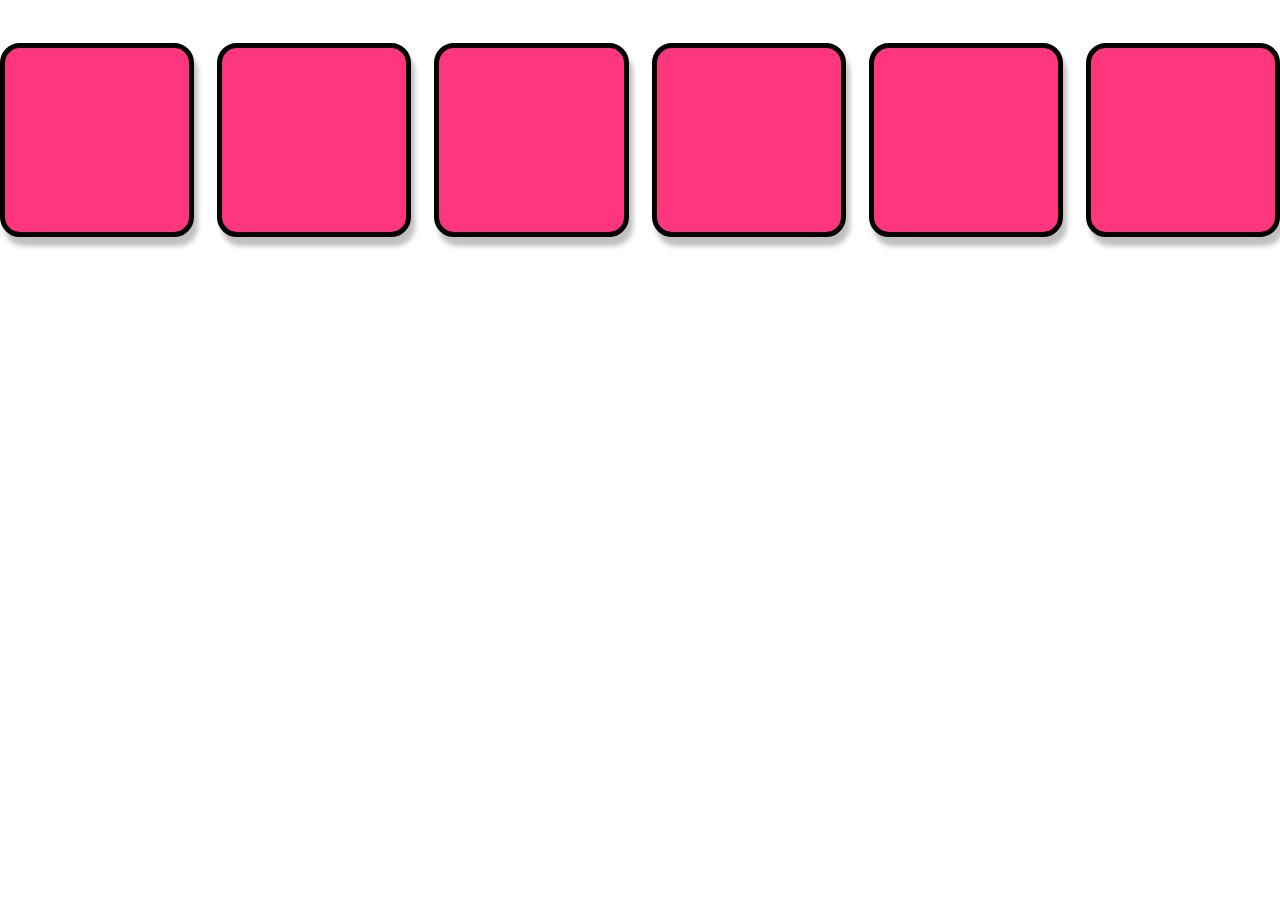
<file: Trabalho CSS/Fase1/index.html>
<!DOCTYPE html>
<html lang="pt-br">
<head>
    <meta charset="UTF-8">
    <meta http-equiv="X-UA-Compatible" content="IE=edge">
    <meta name="viewport" content="width=device-width, initial-scale=1.0">
    <link rel="stylesheet" href="style.css">
    <title>Fase1</title>
</head>
<body><div class="mae">
    <div class="blum"></div>
    <div class="blum"></div>
    <div class="blum"></div>
    <div class="blum"></div>
    <div class="blum"></div>
    <div class="blum"></div>
</div>
    
    
    
</body>
</html>
</file>
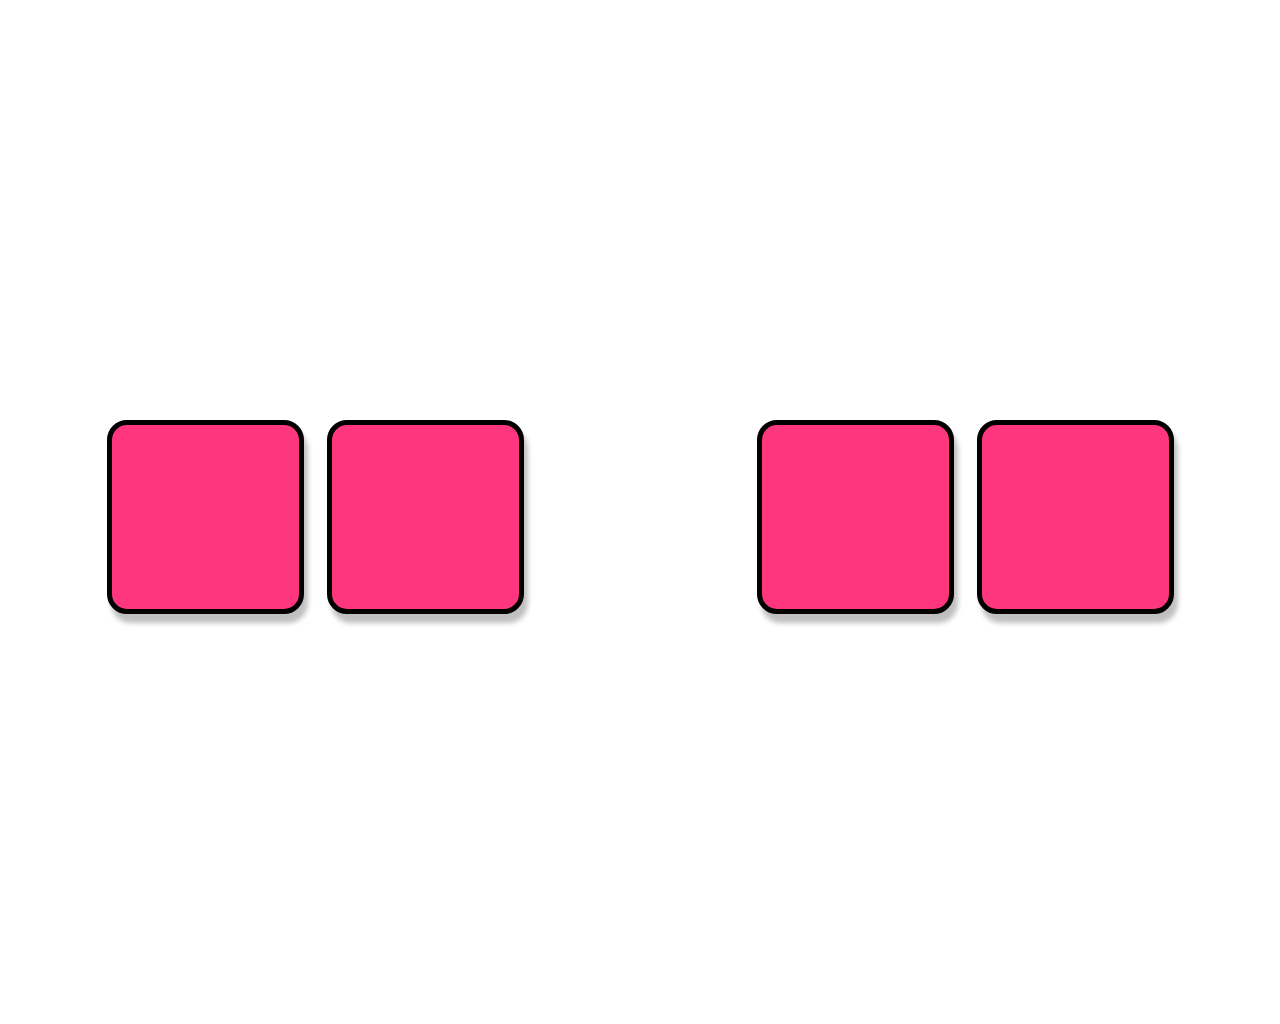
<file: Trabalho CSS/Fase2/index.html>
<!DOCTYPE html>
<html lang="pt.br">
<head>
    <meta charset="UTF-8">
    <meta http-equiv="X-UA-Compatible" content="IE=edge">
    <meta name="viewport" content="width=device-width, initial-scale=1.0">
    <link rel="stylesheet" href="styles.css">
    <title>Fase2</title>
</head>
<body>
    <div class="fundo">
        <div class="cont-um">
            <div class="bl-um"></div>
            <div class="bl-um"></div>
        </div>
        <div class="cont-dois"></div>
        <div class="cont-um">
            <div class="bl-um"></div>
            <div class="bl-um"></div>
        </div>
    </div>
    
</body>
</html>
</file>
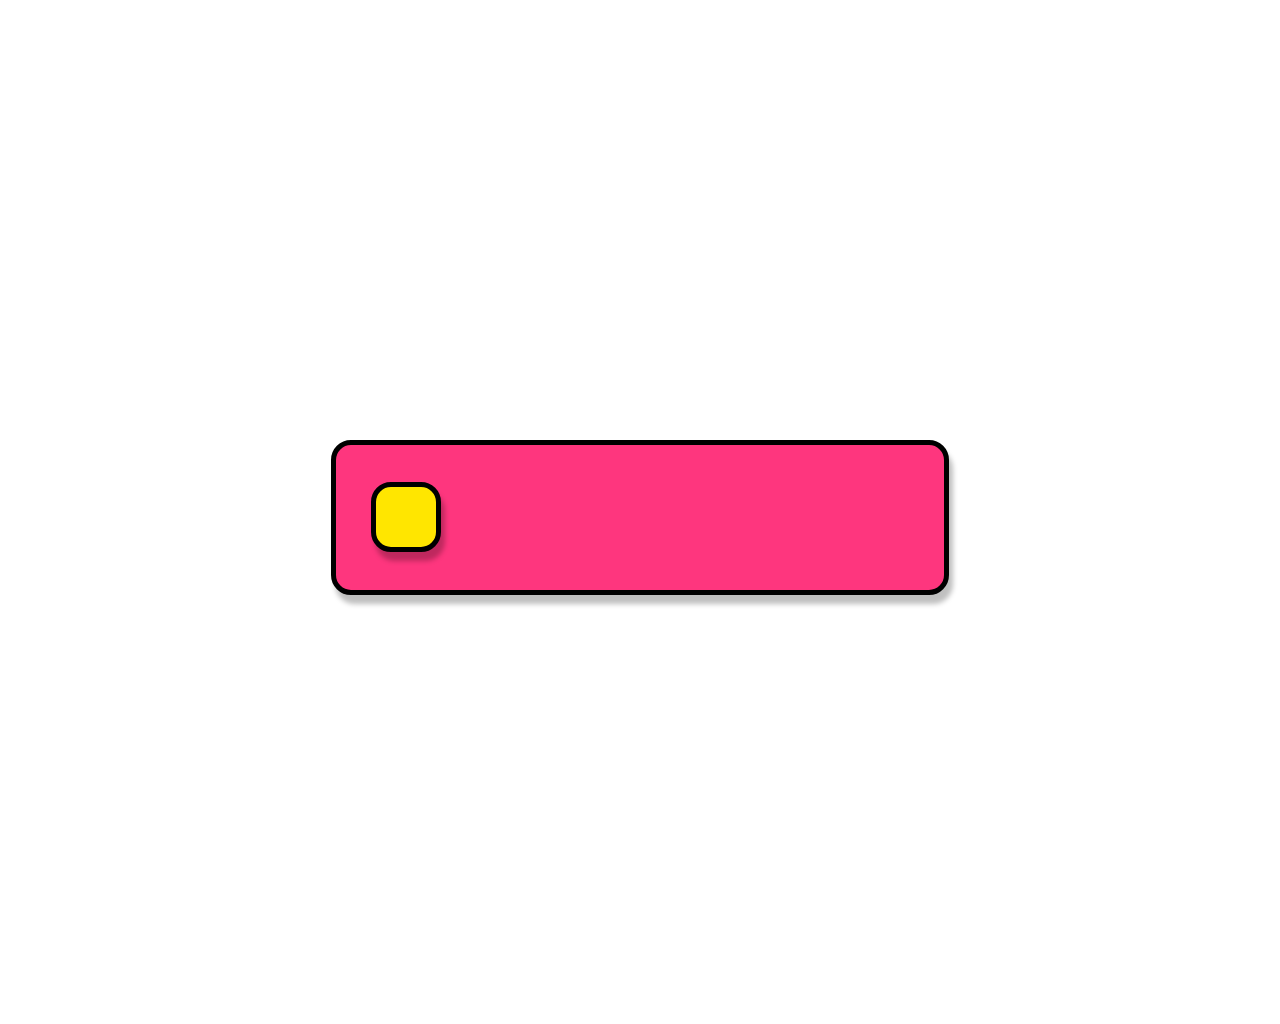
<file: Trabalho CSS/Fase3/index.html>
<!DOCTYPE html>
<html lang="pt-br">
<head>
    <meta charset="UTF-8">
    <meta http-equiv="X-UA-Compatible" content="IE=edge">
    <meta name="viewport" content="width=device-width, initial-scale=1.0">
    <link rel="stylesheet" href="styles.css">
    <title>Fase3</title>
</head>
<body>
    <div class="cont">
        <div class="fundo">
            <div class="interna"></div>
        </div>
    </div>
    
</body>
</html>
</file>
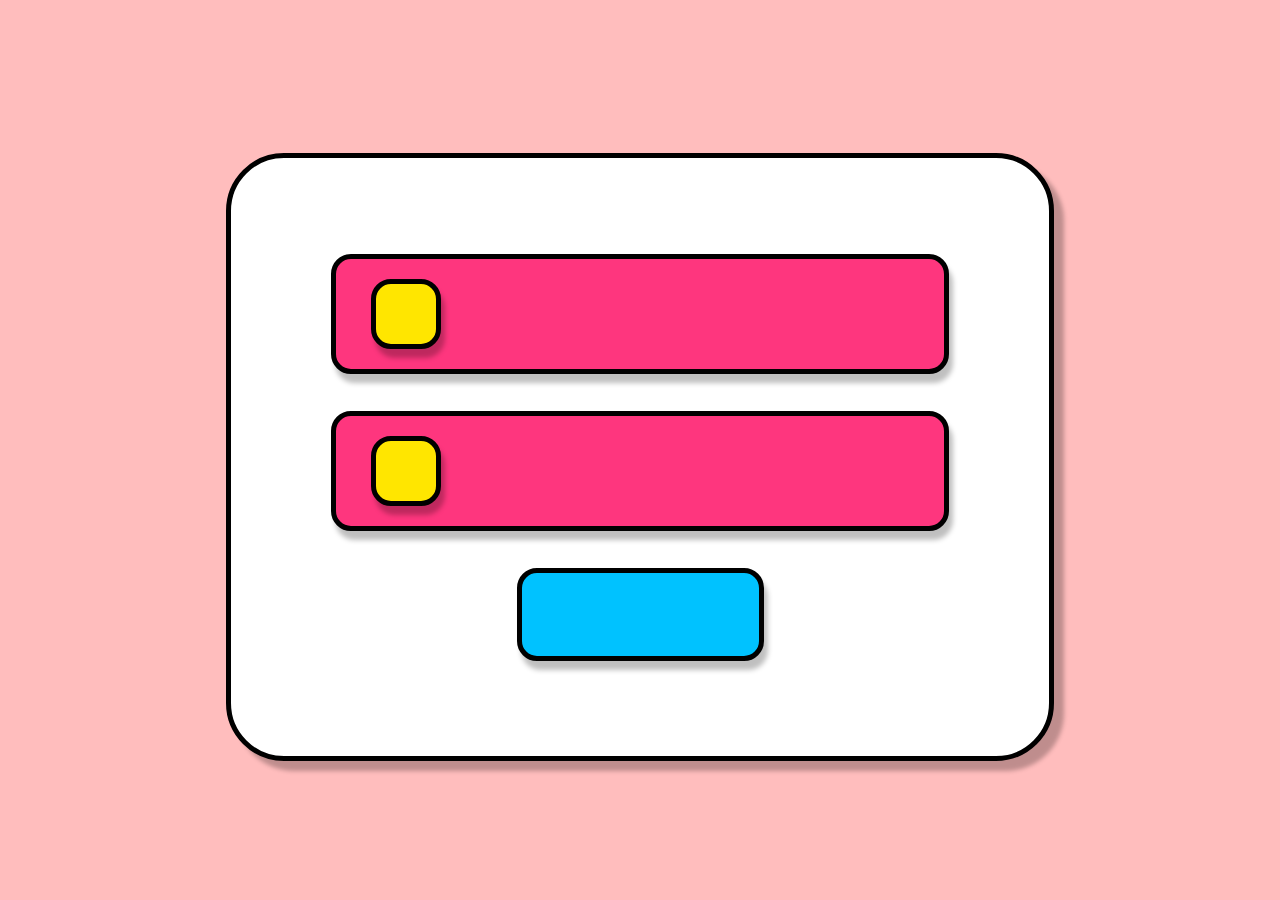
<file: Trabalho CSS/Fase4/index.html>
<!DOCTYPE html>
<html lang="pt-br">
<head>
    <meta charset="UTF-8">
    <meta http-equiv="X-UA-Compatible" content="IE=edge">
    <meta name="viewport" content="width=device-width, initial-scale=1.0">
    <link rel="stylesheet" href="styles.css">
    <title>Fase4</title>
</head>
<body>
    <div class="fundo">
        <div class="roxo">
            <div class="amarelo"></div>
        </div>
        <div class="roxo">
            <div class="amarelo"></div>
        </div>
        <div class="azul"></div>





    </div>
    
</body>
</html>
</file>
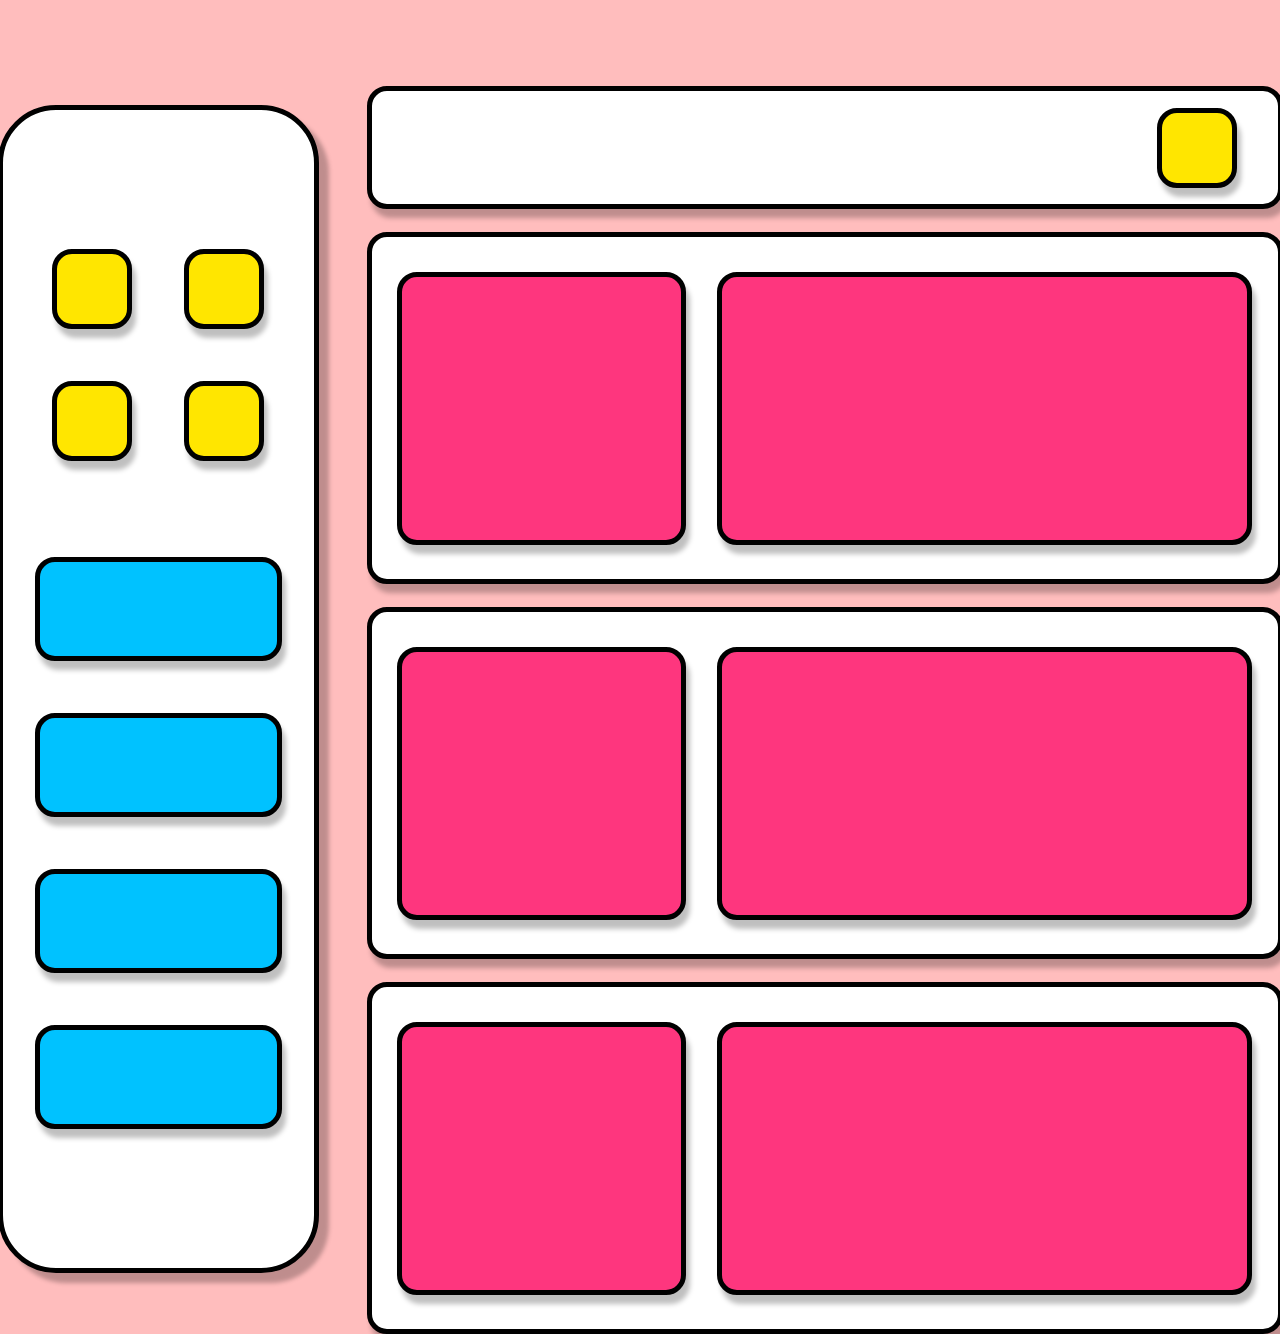
<file: Trabalho CSS/Fase5/index.html>
<!DOCTYPE html>
<html lang="pt-br">
<head>
    <meta charset="UTF-8">
    <meta http-equiv="X-UA-Compatible" content="IE=edge">
    <meta name="viewport" content="width=device-width, initial-scale=1.0">
    <link rel="stylesheet" href="styles.css">
    <title>Fase5</title>
</head>
<body>
    <div class="mae">
        <div class="cont">
            <div class="cont-um">
                <div class="cont-um-um">
                    <div class="amarelo-um"></div>
                    <div class="amarelo-um"></div>
                </div>
                <div class="cont-um-um">
                    <div class="amarelo-um"></div>
                    <div class="amarelo-um"></div>
                </div>
            </div>
            <div class="cont-um-dois">
                <div class="azul"></div>
                <div class="azul"></div>
                <div class="azul"></div>
                <div class="azul"></div>
            </div>
        </div>
        <div class="cont-dois">
            <div class="branco-um">
                <div class="amarelo-dois"></div>
            </div>
            <div class="branco-dois">
                <div class="roxo-um"></div>
                <div class="roxo-dois"></div>
            </div>
            <div class="branco-dois">
                <div class="roxo-um"></div>
                <div class="roxo-dois"></div>
            </div>
            <div class="branco-dois">
                <div class="roxo-um"></div>
                <div class="roxo-dois"></div>
            </div>
        </div>
    </div>
    
    
</body>
</html>
</file>
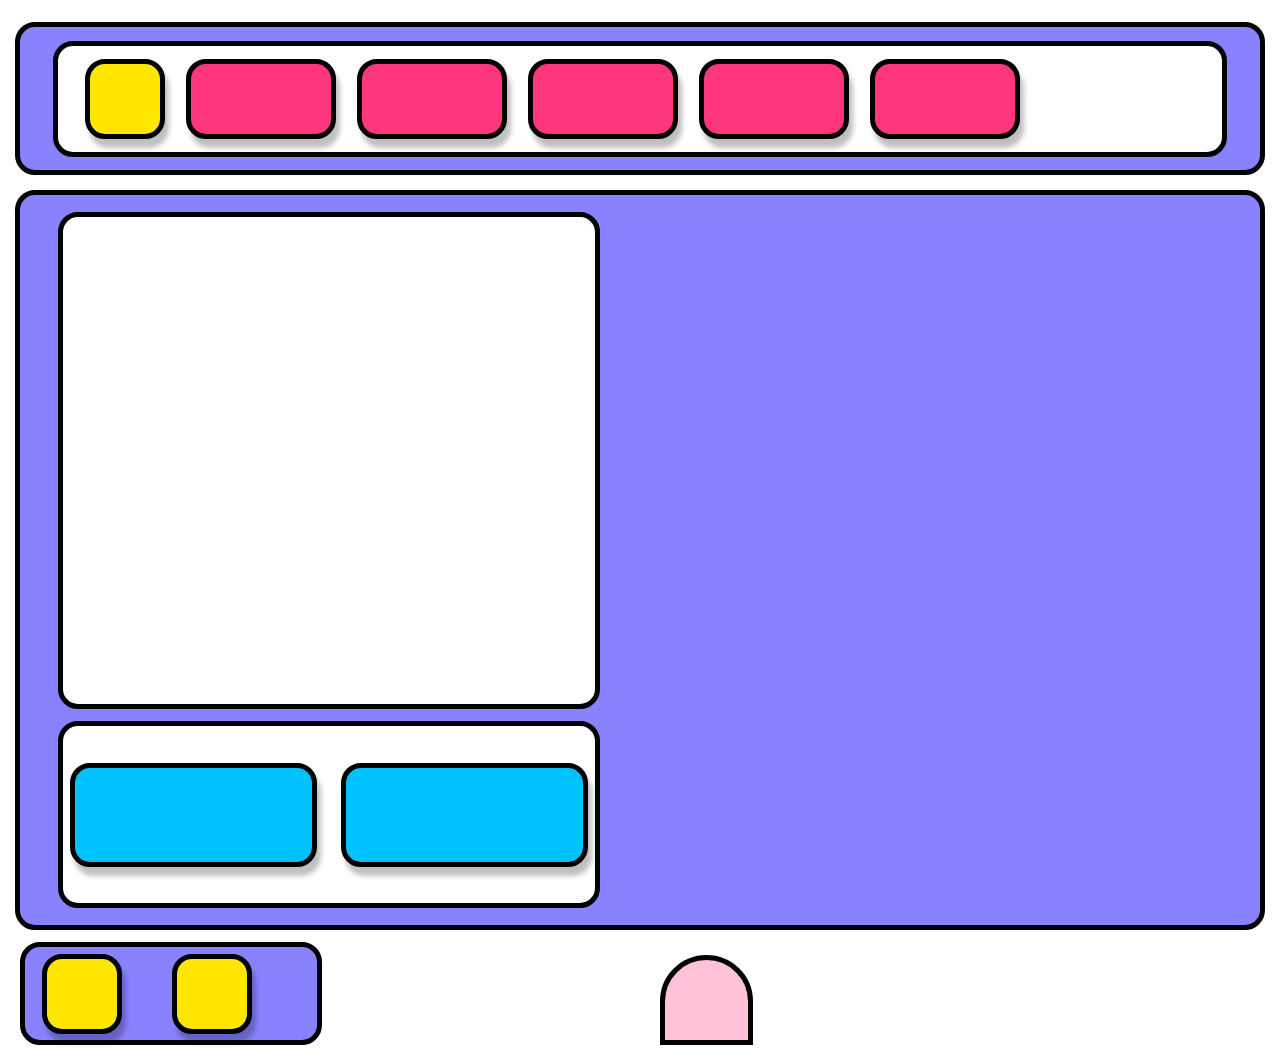
<file: Trabalho CSS/FaseFinal/index.html>
<!DOCTYPE html>
<html lang="pt-br">
<head>
    <meta charset="UTF-8">
    <meta http-equiv="X-UA-Compatible" content="IE=edge">
    <meta name="viewport" content="width=device-width, initial-scale=1.0">
    <link rel="stylesheet" href="styles.css">
    <title>FaseFinal</title>
</head>
<body>
    
    
    <div class="mae-um">
        <div class="cima">
            <div class="roxo-cima">
                <div class="branco-cima">
                    <div class="amarelo-cima"></div>
                    <div class="rosa-cima"></div>
                    <div class="rosa-cima"></div>
                    <div class="rosa-cima"></div>
                    <div class="rosa-cima"></div>
                    <div class="rosa-cima"></div>
                </div>
            </div>
        </div>
        <div class="meio">
            <div class="branco-meio-um"></div>
            <div class="branco-meio-dois">
                <div class="azul-meio"></div>    
                <div class="azul-meio"></div>
            </div>
        </div>
    </div>
    <div class="mae-dois">
        <div class="mae-dois-baixo">
            <div class="baixo">
                <div class="amarelo-baixo"></div>
                <div class="amarelo-baixo"></div>
            </div>
            <div class="baixo-dois">
        </div>

        </div>
    </div>
</body>
</html>
</file>
<file: Trabalho CSS/Fase1/style.css>
body{
    padding: 0;
    margin: 0;
    box-sizing: border-box;
    background-color: #ffffff;
}
.mae{
    display: flex;
    flex-direction: row;
    justify-content: center;
    align-content: center;
    align-items: center;
    gap: 23px;
    margin-top: 43px;
}
.blum{
    background-color: #fe367e;
    border: 5px solid #000000;
    border-radius: 20px;
    width: 187px;
    height: 184px;
    box-shadow: 4px 9px 5px rgba(0, 0, 0, 0.25);
}
</file>
<file: Trabalho CSS/Fase2/styles.css>
body{
    margin: 0;
    padding: 0;
    box-sizing: border-box;
    background-color: #ffffff;
}
.fundo{
    display: flex;
    flex-direction: row;
    justify-content: center;
    align-content: center;
    align-items: center;
    height: 1014px;
    margin-top: 10px;
    gap: 23px;
}
.cont-um{
    display: flex;
    align-items: center;
    justify-content: center;
    flex-direction: row;
    align-content: center;
    gap: 23px;
}
.bl-um{
    background-color: #fe367e;
    border: 5px solid #000000;
    border-radius: 20px;
    width: 187px;
    height: 184px;
    box-shadow: 4px 9px 5px rgba(0, 0, 0, 0.25);
}
.cont-dois{
    align-items: center;
    justify-content: center;
    flex-direction: row;
    align-content: center;
    gap: 23px;
    width: 187px;
    height: 184px;
}
</file>
<file: Trabalho CSS/Fase3/styles.css>
body{
    margin: 0;
    padding: 0;
    box-sizing: border-box;
    align-items: center;
    justify-content: center;
    
}
.cont{
    display: flex;
    flex-direction: row;
    justify-content: center;
    align-content: center;
    align-items: center;
    height: 1014px;
    margin-top: 10px;
    
}

.fundo{
    display: flex;    
    width: 608px;
    height: 145px;
    background: #FE367E;
    border: 5px solid #000000;
    box-shadow: 4px 9px 5px rgba(0, 0, 0, 0.25);
    border-radius: 20px;
    align-items: center;
    justify-content: flex-start;
    align-content: center;
    gap: 35px;
    
    
}
.interna{
    box-sizing: border-box;
    width: 70px;
    height: 70px;
    background: #FFE600;
    border: 5px solid #000000;
    box-shadow: 4px 9px 5px rgba(0, 0, 0, 0.25);
    border-radius: 20px;
    margin-left: 35px;
}
</file>
<file: Trabalho CSS/Fase4/styles.css>
body{
    padding: 0;
    margin: 0;
    box-sizing:border-box;
    background-color: #ffbdbd;
    display: flex;
    justify-content: center;
    align-items: center;
    align-content: center;
    
}
.fundo{
    display: flex;
    justify-content: center;
    align-items: center;
    align-content: center;
    flex-direction: column;
    width: 818px;
    height: 598px;
    margin-top: 153px;
    background-color: #ffffff;
    border: solid 5px #000000;
    border-radius: 58px;
    box-shadow: 10px 10px 4px rgba(0, 0, 0, 0.25);
    gap: 37px;
}
.roxo{
    display: flex;    
    width: 608px;
    height: 110px;
    background: #FE367E;
    border: 5px solid #000000;
    box-shadow: 4px 9px 5px rgba(0, 0, 0, 0.25);
    border-radius: 20px;
    align-items: center;
    justify-content: flex-start;
    align-content: center;
    gap: 35px;
}
.amarelo{
    box-sizing: border-box;
    width: 70px;
    height: 70px;
    background: #FFE600;
    border: 5px solid #000000;
    box-shadow: 4px 9px 5px rgba(0, 0, 0, 0.25);
    border-radius: 20px;
    margin-left: 35px;
}
.azul{
    display: flex;    
    width: 237px;
    height: 83px;
    background: #00c2ff;
    border: 5px solid #000000;
    box-shadow: 4px 9px 5px rgba(0, 0, 0, 0.25);
    border-radius: 20px;
    align-items: center;
    justify-content: flex-start;
    align-content: center;
    gap: 35px;
}
</file>
<file: Trabalho CSS/Fase5/styles.css>
body{
    padding: 0;
    margin: 0;
    box-sizing:border-box;
    background-color: #ffbdbd;
    display: flex;
    justify-content: center;
    align-items: center;
    align-content: center;
    
    
}
.mae{
    display: flex;
    flex-direction: row;
    justify-content: center;
    align-items: center;
    align-content: center;
    margin-top: 43px;
    gap: 48px;
}
/**BLOCO1**/
.cont{
    display: flex;
    justify-content: center;
    align-items: center;
    align-content: center;
    flex-direction: column;
    width: 311px;
    height: 1158px;
    background: #FFFFFF;
    border: 5px solid #000000;
    box-shadow: 10px 10px 4px rgba(0, 0, 0, 0.25);
    border-radius: 58px;
    gap: 48px;
} 
.cont-um{
    display: flex;
    flex-direction: row;
    gap: 52px;
    justify-content: center;
    
}
.cont-um-um{
    display: flex;
    flex-direction: column;
    gap: 52px;
    
}  
.amarelo-um{
    width: 70px;
    height: 70px;
    background: #FFE600;
    border: 5px solid #000000;
    box-shadow: 4px 9px 5px rgba(0, 0, 0, 0.25);
    border-radius: 20px;
}
.cont-um-dois{
    display: flex;
    flex-direction: column;
    justify-content: center;
    margin-top: 48px;
    gap: 52px;
}
.azul{
    width: 237px;
    height: 94px;
    background: #00C2FF;
    border: 5px solid #000000;
    box-shadow: 4px 9px 5px rgba(0, 0, 0, 0.25);
    border-radius: 20px;

}
/**BLOCO2**/
.cont-dois{
    display: flex;
    flex-direction: column;
    gap: 23px;
    margin-top: 43px;
}
.branco-um{
    display: flex;
    flex-direction: row;
    justify-content: flex-end;
    align-content: center;
    align-items: center;
    
    width: 906px;
    height: 113px;
    background: #FFFFFF;
    border: 5px solid #000000;
    box-shadow: 4px 9px 5px rgba(0, 0, 0, 0.25);
    border-radius: 20px;
}
.amarelo-dois{
    width: 70px;
    height: 70px;
    gap: 41px;
    margin: 41px;
    background: #FFE600;
    border: 5px solid #000000;
    box-shadow: 4px 9px 5px rgba(0, 0, 0, 0.25);
    border-radius: 20px;
}
.branco-dois{
    display: flex;
    gap: 31px;
    justify-content: center;
    align-items: center;
    align-content: center;
    width: 906px;
    height: 342px;
    background: #FFFFFF;
    border: 5px solid #000000;
    box-shadow: 4px 9px 5px rgba(0, 0, 0, 0.25);
    border-radius: 20px;
    flex-direction: row;
}
.roxo-um{
    width: 279px;
    height: 263px;
    background: #FE367E;
    border: 5px solid #000000;
    box-shadow: 4px 9px 5px rgba(0, 0, 0, 0.25);
    border-radius: 20px;
}
.roxo-dois{
    width: 525px;
    height: 263px;
    background: #FE367E;
    border: 5px solid #000000;
    box-shadow: 4px 9px 5px rgba(0, 0, 0, 0.25);
    border-radius: 20px;
}
</file>
<file: Trabalho CSS/FaseFinal/styles.css>
body{
    margin: 0;
    padding: 0;
    box-sizing: 0;
    background-color: #ffff;
}
.mae-um{
    display: flex;
    justify-content: center;
    align-content: center;
    align-items: center;
    margin-top: 22px;
    flex-direction: column;
    gap: 15px;
}
.cima{
    display: flex;
    justify-content: center;
    align-content: center;
    align-items: center;
    width: 1240px;
    height: 143px;
    background: #8982FF;
    border: 5px solid #000000;
    border-radius: 20px;
}
.branco-cima{
    display: flex;
    flex-direction: row;
    justify-content: flex-start;
    align-content: center;
    align-items: center;
    width: 1164px;
    height: 106px;
    background: #FFFFFF;
    border: 5px solid #000000;
    border-radius: 20px;
    gap: 21px;
}
.amarelo-cima{
    width: 70px;
    height: 70px;
    background: #FFE600;
    border: 5px solid #000000;
    box-shadow: 4px 9px 5px rgba(0, 0, 0, 0.25);
    border-radius: 20px;
    margin-left: 27px;
}
.rosa-cima{
    width: 140px;
    height: 70px;
    background: #FE367E;
    border: 5px solid #000000;
    box-shadow: 4px 9px 5px rgba(0, 0, 0, 0.25);
    border-radius: 20px;
}
.meio{
    display: flex;
    justify-content: center;
    align-items: flex-start;
    align-content: flex-start;
    gap: 12px;
    width: 1240px;
    height: 730px;
    background: #8982FF;
    border: 5px solid #000000;
    border-radius: 20px;
    flex-direction: column;
}
.branco-meio-um{
    width: 532px;
    height: 487px;
    background: #FFFFFF;
    border: 5px solid #000000;
    border-radius: 20px;
    margin-left: 38px;
}
.branco-meio-dois{
    display: flex;
    justify-content: center;
    flex-direction: row;
    align-items: center;
    align-content: center;
    width: 532px;
    height: 177px;
    background: #FFFFFF;
    border: 5px solid #000000;
    border-radius: 20px;
    margin-left: 38px;
    gap: 24px;
}
.azul-meio{
    width: 237px;
    height: 94px;
    background: #00C2FF;
    border: 5px solid #000000;
    box-shadow: 4px 9px 5px rgba(0, 0, 0, 0.25);
    border-radius: 20px;
}
.mae-dois{
    flex-direction: row;
    display: flex;
    justify-content: center;
    align-content: center;
    align-items: center;
    padding: 12px;
}
.mae-dois-baixo{  
    display: flex;
    justify-content: flex-start;
    align-content: flex-end;
    align-items: flex-end;
    flex-direction: row;
    gap: 338px;
    width: 1240px;
}
.baixo{
    display: flex;
    justify-content: flex-start;
    align-items: center;
    align-content: center;
    width: 292px;
    height: 93px;
    background: #8982FF;
    border: 5px solid #000000;
    border-radius: 20px;
    gap: 33px;
}
.amarelo-baixo{
    width: 70px;
    height: 70px;
    background: #FFE600;
    border: 5px solid #000000;
    box-shadow: 4px 9px 5px rgba(0, 0, 0, 0.25);
    border-radius: 20px;
    margin-left: 17px;
}
.baixo-dois{
    width: 83px;
    height: 80px;
    background: #FFC2D8;
    border: 5px solid #000000;
    border-radius: 74px 74px 0px 0px;
}
</file>
